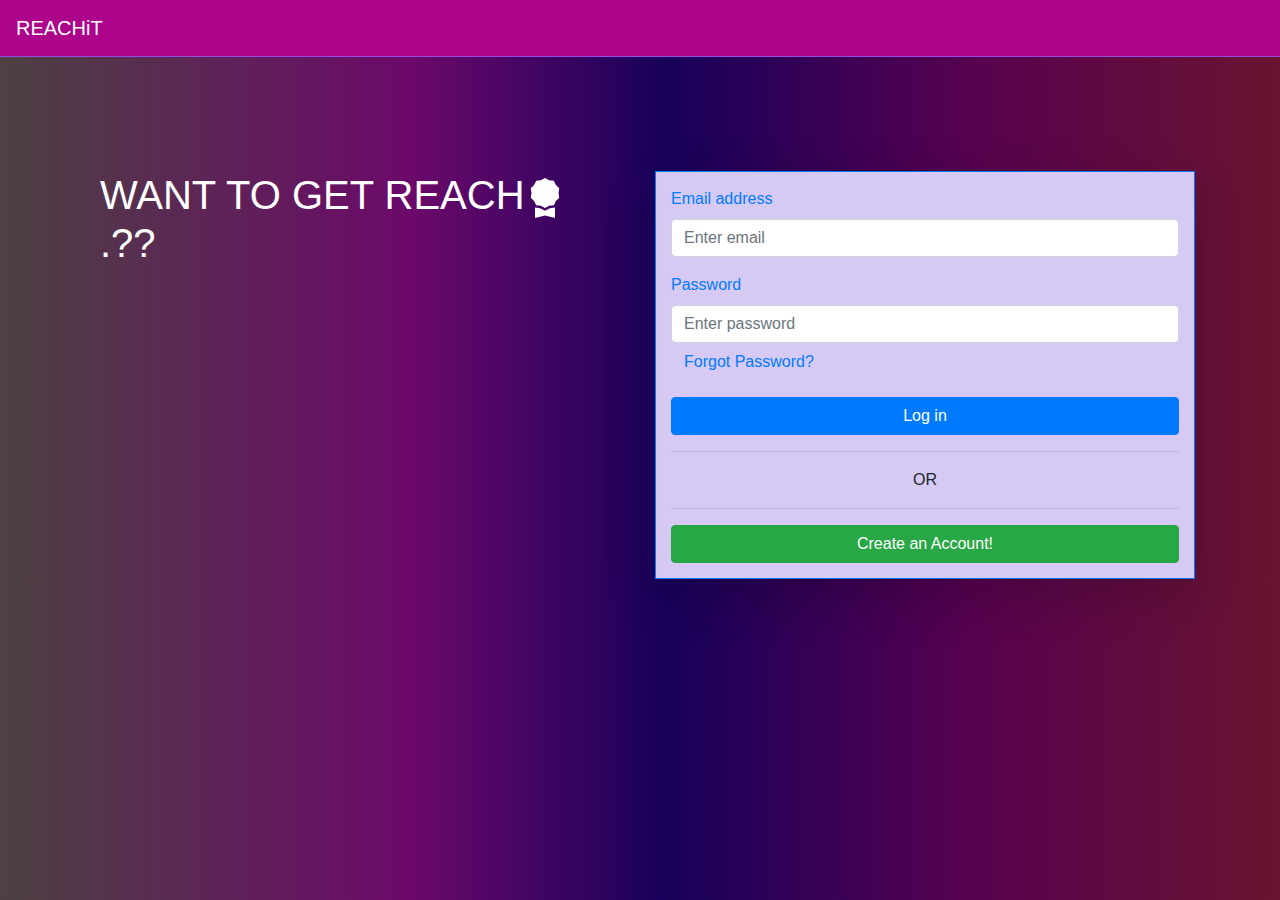
<file: LoginPage/index.html>
<!doctype html>
<html>
    <head>
        <meta charset="utf-8">
        <meta name="viewport" content="width=device-width, initial-scale=1, shrink-to-fit=no">
        <title>social</title>
        <link rel="stylesheet" href="css/bootstrap.min.css">
        <link rel="stylesheet" href="style.css">
        <script src="js/bootstrap.min.js"></script>
    </head>
    <body>
        
        <nav class="navbar navbar-primary navbar-expand-lg bg-info border-bottom">
            <a class="navbar-brand text-white" href="#">REACHiT</a>
        </nav>
        <div class="container">
            <div class="row">
                <div class="col-md" id="logform">
                    <div class="container">
                        <div class="page-header text-white">
                            <h1>WANT TO GET REACH<svg width="1em" height="1em" viewBox="0 0 16 16" class="bi bi-award-fill" fill="currentColor" xmlns="http://www.w3.org/2000/svg">
                                <path d="M8 0l1.669.864 1.858.282.842 1.68 1.337 1.32L13.4 6l.306 1.854-1.337 1.32-.842 1.68-1.858.282L8 12l-1.669-.864-1.858-.282-.842-1.68-1.337-1.32L2.6 6l-.306-1.854 1.337-1.32.842-1.68L6.331.864 8 0z"/>
                                <path d="M4 11.794V16l4-1 4 1v-4.206l-2.018.306L8 13.126 6.018 12.1 4 11.794z"/>
                              </svg>.??</h1>
                        </div>
                    </div>
                </div>
                <div class="col-md" id="logform">
                    <form class="border border-primary shadow-lg">
                        <div id="log">
                            <div class="form-group">
                                <label class="text-primary">Email address</label>
                                <input type="email" class="form-control" placeholder="Enter email">
                            </div>
                            <div class="form-group">
                                <label class="text-primary">Password</label>
                                <input type="password" class="form-control" placeholder="Enter password">
                                <small><a href="#" class="btn btn-link">Forgot Password?</a></small>
                            </div>
                            <a href="#" class="btn btn-primary btn-block">Log in</a>
                            <p class="text-center"><hr/></p>
                            <p class="text-center">OR</p>
                            <p class="text-center"><hr/></p>
                            <a href="#" class="btn btn-success btn-block">Create an Account!</a>

                        </div>
                    </form>
                </div>
            </div>
        </div>
        
        
    </body>
</html>
</file>
<file: LoginPage/style.css>
body{
    background: rgb(77,65,66);
    background: linear-gradient(90deg, rgba(77,65,66,1) 0%, rgba(108,9,106,1) 32%, rgba(23,0,91,1) 52%, rgba(87,2,79,1) 76%, rgba(106,20,49,1) 100%);}
#log{
    padding: 15px;
    background-color: #d6caf5;
}
#logform{
    padding-top: 10%;
    
}
.bg-info {
    background-color: #ad048c!important;
}
nav.border-bottom {
    border-bottom: 1px solid #9749e2!important;
}
</file>
